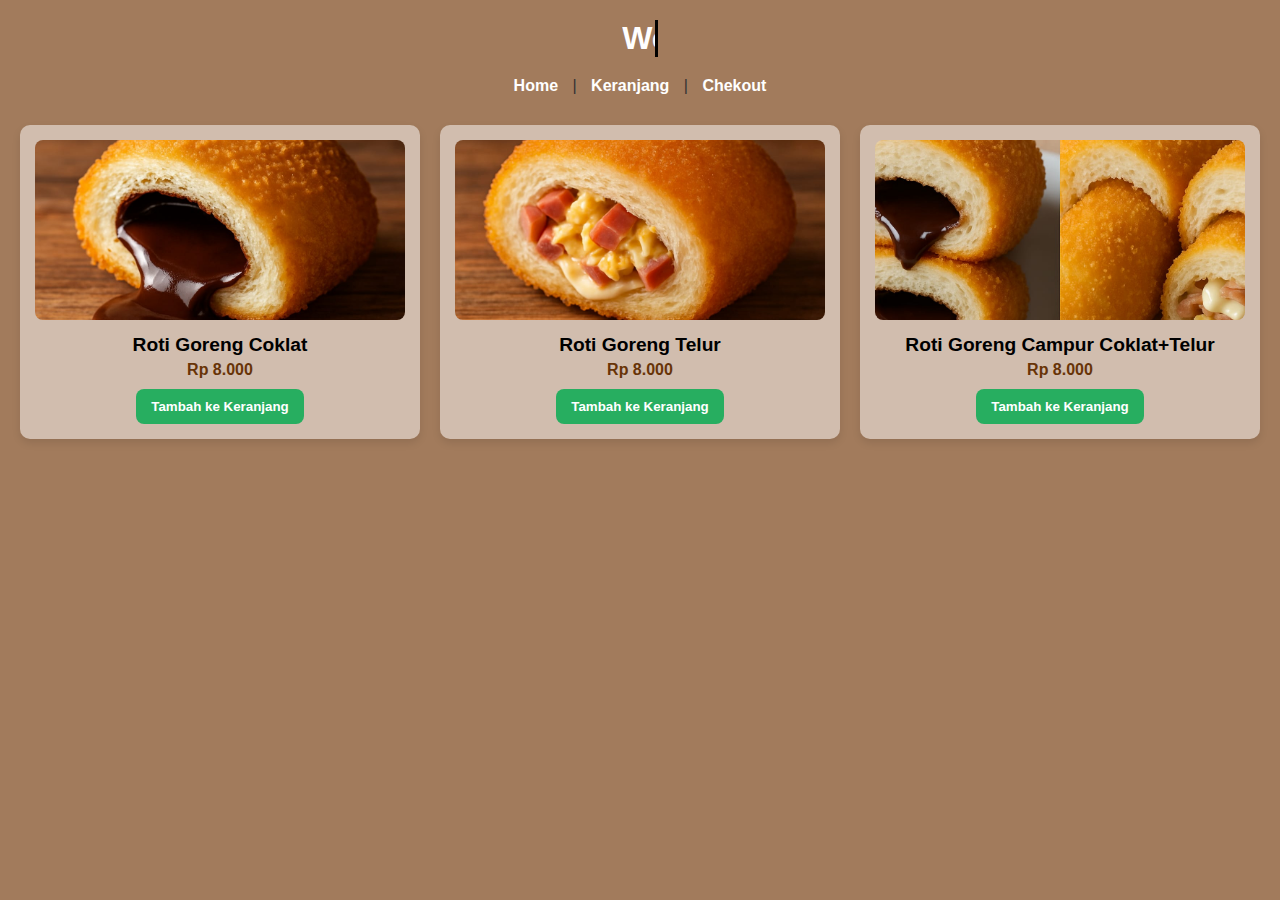
<file: index.html>
<!DOCTYPE html>
<html lang="id">
<head>
    <meta charset="UTF-8">
    <meta name="viewport" content="width=device-width, initial-scale=1.0">
    <title>Toko GoRoti</title>
    <link rel="icon" href="images/logo.jpeg" type="image/jpeg">
    <link rel="stylesheet" href="css/style.css">
</head>
<body>
<header>    
    <h1 class="typing">Welcome To GoRoti!!</h1>
</header>
<nav >
    <a class="underline-hover" href="index.html">Home</a> |
    <a class="underline-hover" href="cart.html">Keranjang</a> |
    <a class="underline-hover" href="chekout.html">Chekout</a>
</nav>

<main>
    <section id="product-list">
        <!-- Contoh Produk -->
        <div class="product">
            <img src="images/coklat.jpeg" alt="Roti Goreng Coklat">
            <h3>Roti Goreng Coklat</h3>
            <p>Rp 8.000</p>
            <button onclick="addToCart('Roti Goreng Coklat', 8000)">Tambah ke Keranjang</button>
        </div>

        <div class="product">
            <img src="images/telor.jpeg" alt="Roti Goreng Telur">
            <h3>Roti Goreng Telur</h3>
            <p>Rp 8.000</p>
            <button onclick="addToCart('Roti Goreng Telur', 8000)">Tambah ke Keranjang</button>
        </div>

        <!-- <div class="product">
            <img src="images/radit.jpeg" alt="Iler Goreng">
            <h3>Iler Goreng</h3>
            <p>Rp 2.000.000</p>
            <button onclick="addToCart('Iler Goreng', 2000000)">Tambah ke Keranjang</button>
        </div> -->

        <div class="product">
            <img src="images/campur.jpeg" alt="Roti Goreng Campur Coklat+Telur">
            <h3>Roti Goreng Campur Coklat+Telur</h3>
            <p>Rp 8.000</p>
            <button onclick="addToCart('Roti Goreng Campur Coklat+Telur', 8000)">Tambah ke Keranjang</button>
        </div>

        <!-- <div class="product">
            <img src="images/nasigoreng.jpg" alt="Nasi Goreng">
            <h3>Nasi Goreng</h3>
            <p>Rp 20.000</p>
            <button onclick="addToCart('Nasi Goreng', 20000)">Tambah ke Keranjang</button>
        </div>

        <div class="product">
            <img src="images/es_teh.jpg" alt="Es Teh Manis">
            <h3>Es Teh Manis</h3>
            <p>Rp 5.000</p>
            <button onclick="addToCart('Es Teh Manis', 5000)">Tambah ke Keranjang</button>
        </div> -->
        <!-- Tambahkan produk lain di sini -->
    </section>
</main>

<script src="js/script.js"></script>
</body>
</html>
</file>
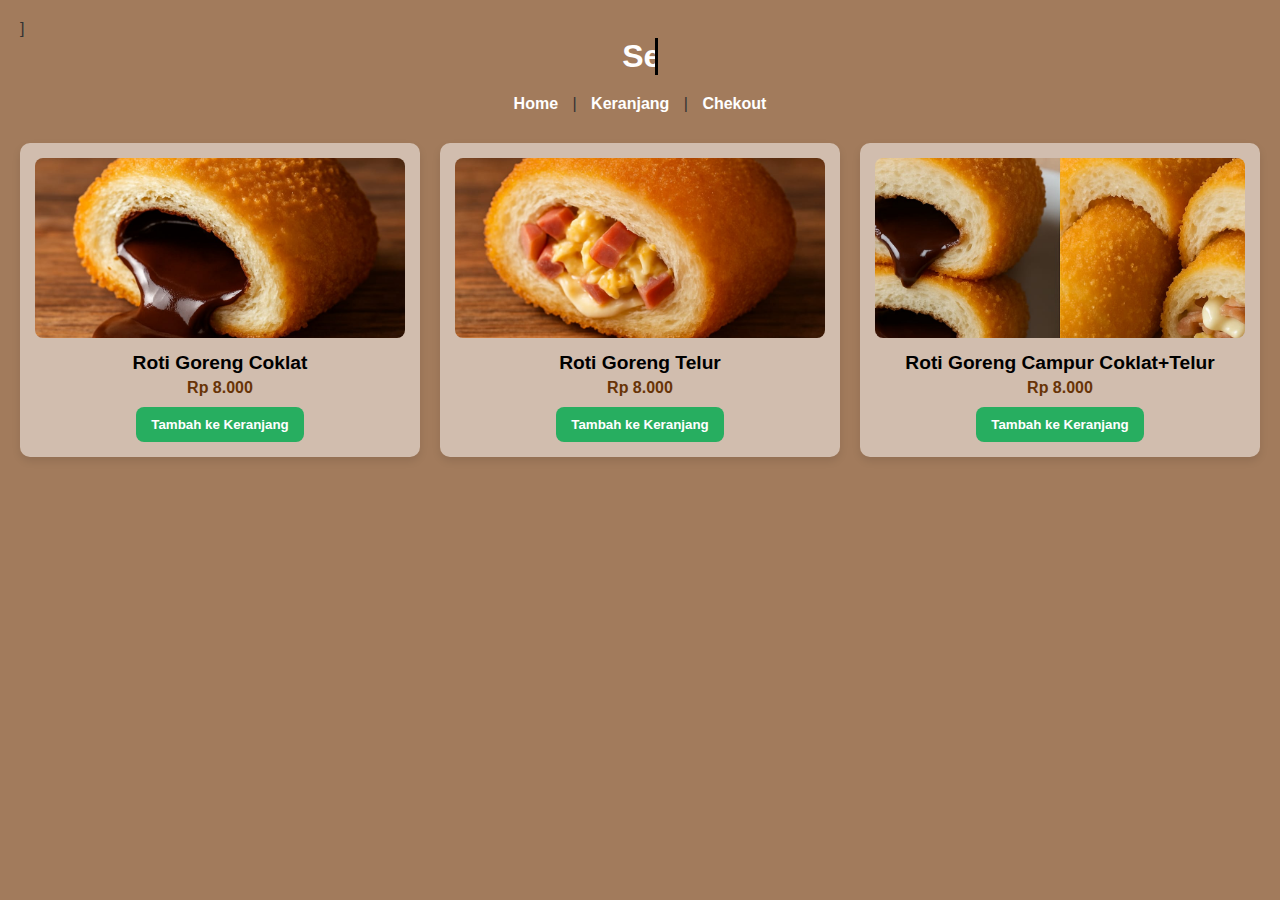
<file: index.HTML>
<!DOCTYPE html>
<html lang="id">
<head>
    <meta charset="UTF-8">
    <meta name="viewport" content="width=device-width, initial-scale=1.0">
    <title>Toko GoRoti</title>
    <link rel="icon" href="images/logo.jpeg" type="image/jpeg">
    <link rel="stylesheet" href="css/style.css">]
</head>
<body>

<header>    
    <h1 class="typing">Selamat Datang di Toko GoRoti!!</h1>
</header>
<nav >
    <a class="underline-hover" href="index.html">Home</a> |
    <a class="underline-hover" href="cart.html">Keranjang</a> |
    <a class="underline-hover" href="chekout.html">Chekout</a>
</nav>

<main>
    <section id="product-list">
        <!-- Contoh Produk -->
        <div class="product">
            <img src="images/coklat.jpeg" alt="Roti Goreng Coklat">
            <h3>Roti Goreng Coklat</h3>
            <p>Rp 8.000</p>
            <button onclick="addToCart('Roti Goreng Coklat', 8000)">Tambah ke Keranjang</button>
        </div>

        <div class="product">
            <img src="images/telor.jpeg" alt="Roti Goreng Telur">
            <h3>Roti Goreng Telur</h3>
            <p>Rp 8.000</p>
            <button onclick="addToCart('Roti Goreng Telur', 8000)">Tambah ke Keranjang</button>
        </div>

        <!-- <div class="product">
            <img src="images/radit.jpeg" alt="Iler Goreng">
            <h3>Iler Goreng</h3>
            <p>Rp 2.000.000</p>
            <button onclick="addToCart('Iler Goreng', 2000000)">Tambah ke Keranjang</button>
        </div> -->

        <div class="product">
            <img src="images/campur.jpeg" alt="Roti Goreng Campur Coklat+Telur">
            <h3>Roti Goreng Campur Coklat+Telur</h3>
            <p>Rp 8.000</p>
            <button onclick="addToCart('Roti Goreng Campur Coklat+Telur', 8000)">Tambah ke Keranjang</button>
        </div>

        <!-- <div class="product">
            <img src="images/nasigoreng.jpg" alt="Nasi Goreng">
            <h3>Nasi Goreng</h3>
            <p>Rp 20.000</p>
            <button onclick="addToCart('Nasi Goreng', 20000)">Tambah ke Keranjang</button>
        </div>

        <div class="product">
            <img src="images/es_teh.jpg" alt="Es Teh Manis">
            <h3>Es Teh Manis</h3>
            <p>Rp 5.000</p>
            <button onclick="addToCart('Es Teh Manis', 5000)">Tambah ke Keranjang</button>
        </div> -->
        <!-- Tambahkan produk lain di sini -->
    </section>
</main>

<script src="js/script.js"></script>
</body>
</html>
</file>
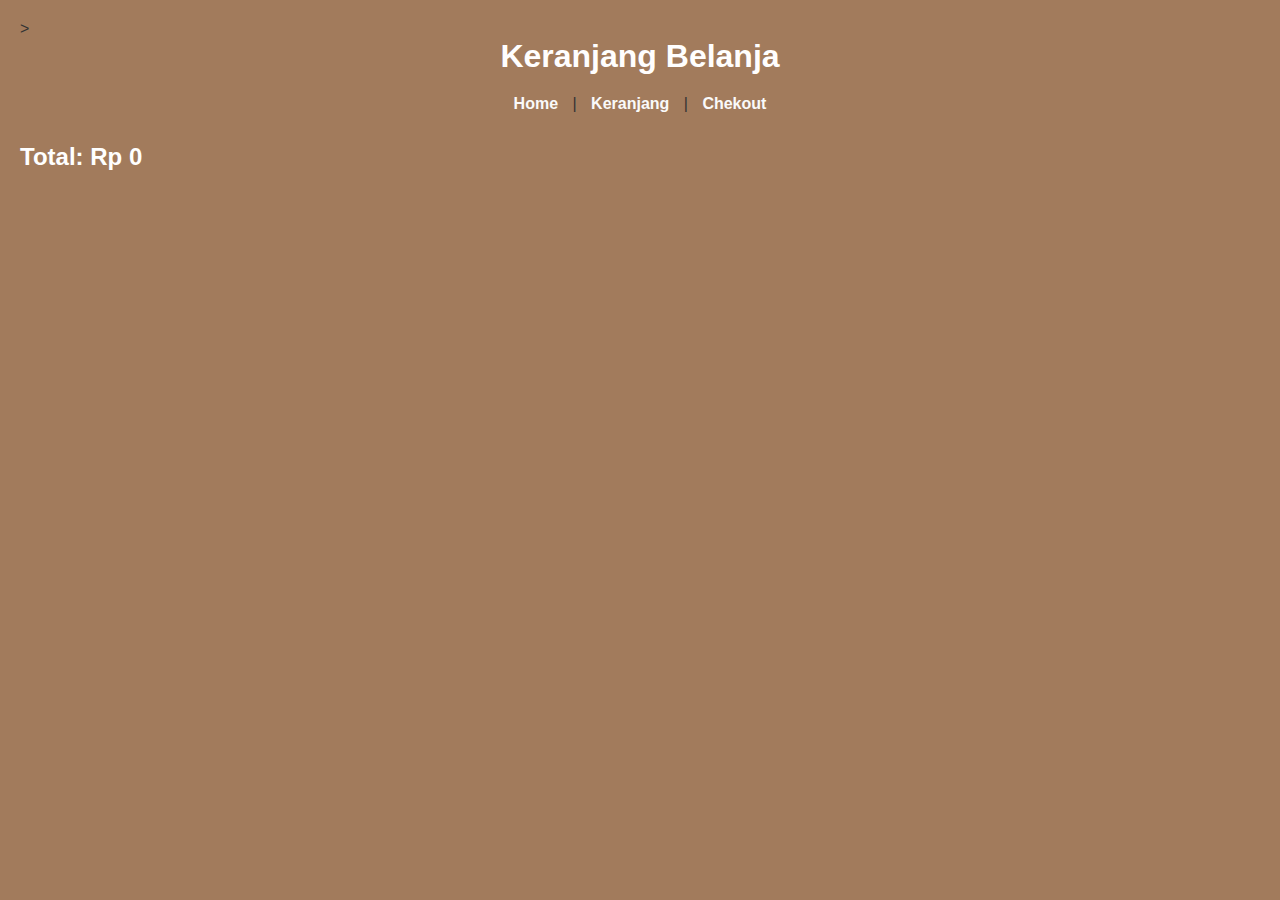
<file: cart.html>
<!DOCTYPE html>
<html lang="id">
<head>
    <meta charset="UTF-8">
    <meta name="viewport" content="width=device-width, initial-scale=1.0">
    <title>Keranjang Belanja</title>
    <link rel="icon" href="images/logo.jpeg" type="image/jpeg">
    <link rel="stylesheet" href="css/style.css">
</head>
<body>
    >

    <header>
        <h1>Keranjang Belanja</h1>
    </header>
    <nav>
        <a href="index.html">Home</a> |
        <a href="cart.html">Keranjang</a> |
        <a href="chekout.html">Chekout</a>
    </nav>

<main>
    <section id="cart-items">
        <!-- Produk di keranjang akan tampil di sini -->
    </section>
    <h2 class="tulisan">Total: <span id="total-price">Rp 0</span></h2>
</main>

<script src="js/script.js"></script>
<script>
    showCart();
</script>

</body>
</html>
</file>
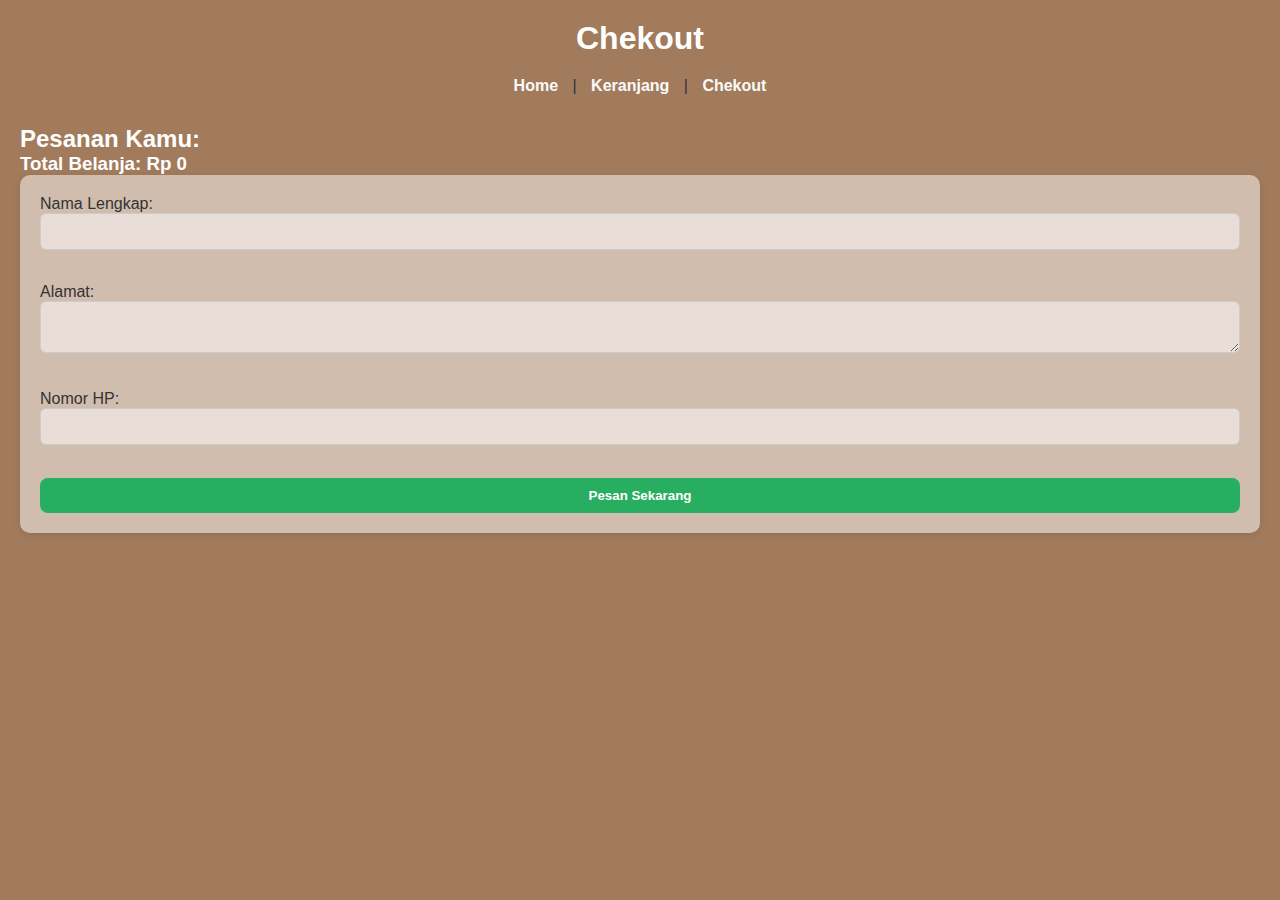
<file: chekout.html>
<!DOCTYPE html>
<html lang="id">
<head>
    <meta charset="UTF-8">
    <meta name="viewport" content="width=device-width, initial-scale=1.0">
    <title>Checkout</title>
    <link rel="icon" href="images/logo.jpeg" type="image/jpeg">
    <link rel="stylesheet" href="css/style.css">
</head>
<body>
    <header>
        <h1 class="">Chekout</h1>
    </header>
    <nav>
        <a href="index.html">Home</a> |
        <a href="cart.html">Keranjang</a> |
        <a href="chekout.html">Chekout</a>
    </nav>

<main>
    <section class="tulisan" id="order-summary">
        <!-- Pesanan dari keranjang akan ditampilkan di sini -->
      </section>
    <form id="checkout-form" onsubmit="submitOrder(event)">
        <label>Nama Lengkap:</label><br>
        <input type="text" id="name" required><br><br>

        <label>Alamat:</label><br>
        <textarea id="address" required></textarea><br><br>

        <label>Nomor HP:</label><br>
        <input type="tel" id="phone" required><br><br>

        <button type="submit">Pesan Sekarang</button>
    </form>
</main>

<script>
    function showOrderSummary() {
        let cart = JSON.parse(localStorage.getItem('cart')) || [];
        let orderSummary = document.getElementById('order-summary');
        let total = 0;
        orderSummary.innerHTML = '<h2>Pesanan Kamu:</h2><ul>';
    
        cart.forEach(item => {
            let itemTotal = item.price * item.qty;
            orderSummary.innerHTML += `<li>${item.qty} x ${item.name} - Rp ${itemTotal}</li>`;
            total += itemTotal;
        });
    
        orderSummary.innerHTML += '</ul>';
        orderSummary.innerHTML += `<h3>Total Belanja: Rp ${total}</h3>`;
    }
    
    // Jalankan saat halaman dibuka
    if (document.getElementById('order-summary')) {
        showOrderSummary();
    }
    </script>

<script src="js/script.js"></script>
<script>
    showOrderSummary();
</script>
</body>
</html>
</file>
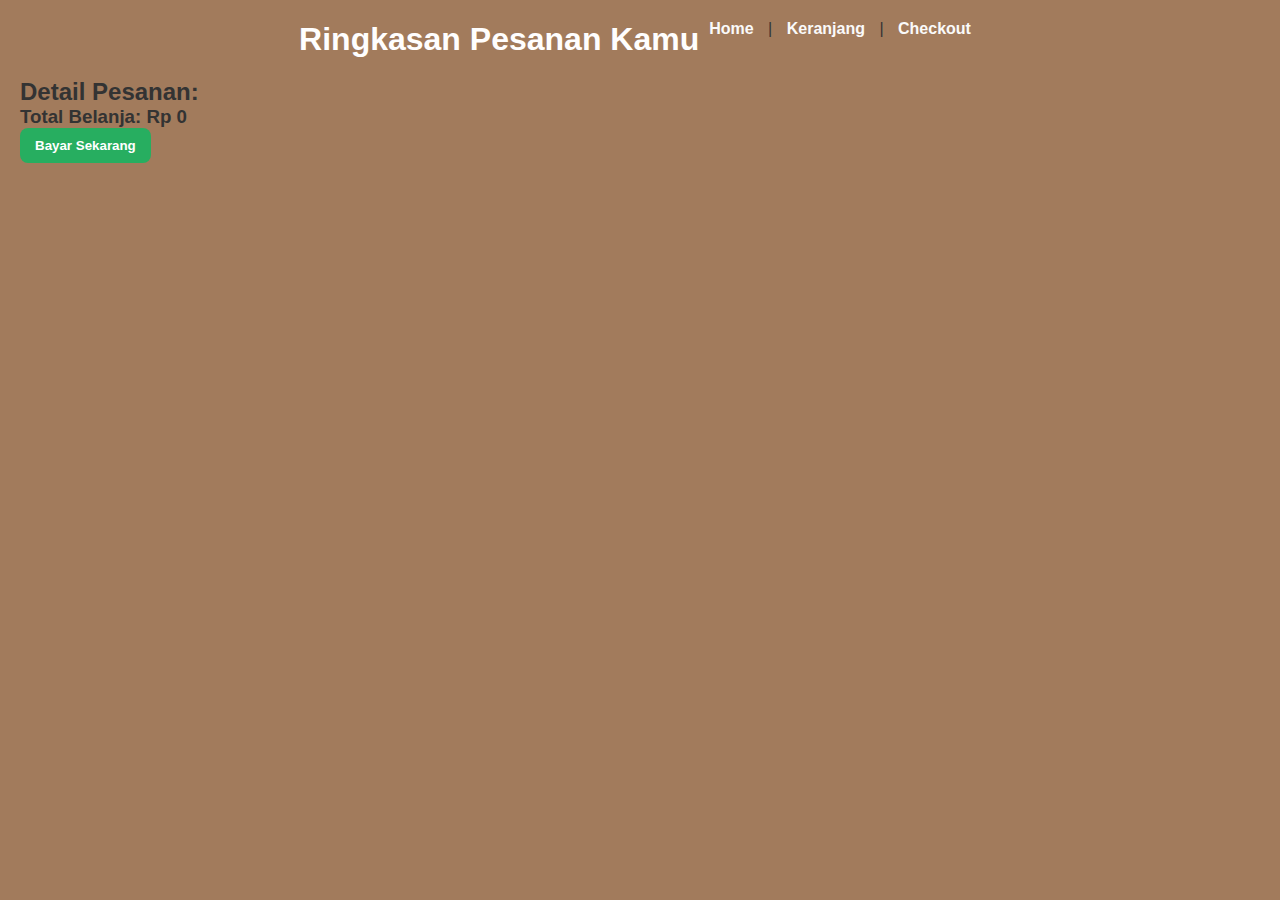
<file: snap.html>
<!DOCTYPE html>
<html lang="id">
<head>
  <meta charset="UTF-8">
  <meta name="viewport" content="width=device-width, initial-scale=1">
  <title>Ringkasan Pembayaran</title>
  <link rel="icon" href="images/logo.jpeg" type="image/jpeg">
  <link rel="stylesheet" href="css/style.css">
</head>
<body>

<header>
  <h1>Ringkasan Pesanan Kamu</h1>
  <nav>
    <a href="index.html">Home</a> |
    <a href="cart.html">Keranjang</a> |
    <a href="checkout.html">Checkout</a>
  </nav>
</header>

<main>
  <section id="snap-summary">
    <!-- List order dari keranjang akan ditampilkan di sini -->
  </section>

  <button id="pay-button" onclick="payNow()">Bayar Sekarang</button>
</main>

<script src="js/script.js"></script>
<script>
  showSnapSummary(); // Panggil saat halaman dibuka

  function showSnapSummary() {
    let cart = JSON.parse(localStorage.getItem('cart')) || [];
    let snapSummary = document.getElementById('snap-summary');
    let total = 0;
    snapSummary.innerHTML = '<h2>Detail Pesanan:</h2><ul>';

    cart.forEach(item => {
      let itemTotal = item.price * item.qty;
      snapSummary.innerHTML += `<li>${item.qty} x ${item.name} - Rp ${itemTotal}</li>`;
      total += itemTotal;
    });

    snapSummary.innerHTML += '</ul>';
    snapSummary.innerHTML += `<h3>Total Belanja: Rp ${total}</h3>`;
  }

  function payNow() {
    alert('Pembayaran berhasil! Terima kasih telah berbelanja.');
    localStorage.removeItem('cart');
    window.location.href = 'index.html';
  }
</script>

</body>
</html>
</file>
<file: css/style.css>
/* body {
    font-family: Arial, sans-serif;
    padding: 20px;
    background-color: rgb(0, 0, 0);
}

header {
    text-align: center;
    margin-bottom: 20px;
}

nav a {
    margin: 0 10px;
}

.product, .cart-item {
    border: 1px solid #ddd;
    padding: 10px;
    margin: 10px;
    display: inline-block;
    width: 200px;
    text-align: center;
}

.product img {
    width: 100%;
    height: 150px;
    object-fit: cover;
} */

/* Reset dasar */
* {
    margin: 0;
    padding: 0;
    box-sizing: border-box;
}

body {
    font-family: 'Poppins', sans-serif;
    background-size: cover;
    background-position: center;
    background-repeat: no-repeat;
    background-color:#A27B5C;
    color: #333;
    padding: 20px;
}

.typing {
    width: 2ch;
    animation: typing 3s steps(20) infinite, blink 0.7s step-end infinite;
    white-space: nowrap;
    overflow: hidden;
    border-right: 3px solid black;
    /* font-family: monospace;
    font-size: 24px; */
    
}

@keyframes typing {
    form {width: 0ch}
    to {width: 15ch}
}

@keyframes blink{
    from, to {border-color: transparent;}
    50% {border-color: rgb(245, 243, 243);}
}

/* Header */
header {
    text-align: center;
    margin-bottom: 10px;
    display: flex;
    justify-content: center;
    align-items: center;
}

header h1 {
    font-size: 2rem;
    margin-bottom: 10px;
    color: #fffefe;
    
}

nav {
    text-align: center;
    margin-bottom: 30px;
}

nav a {
    margin: 0 10px;
    text-decoration: none;
    color: #fafafa;
    font-weight: bold;
    /* background-color: #2250e6;
    border-radius: 5px;
    padding: 5px; */
}

nav a:hover {
    color: #ffffff;
    /* background-color: #000000; */
}

/* Produk Grid */
#product-list {
    display: grid;
    grid-template-columns: repeat(auto-fit, minmax(250px, 1fr));
    gap: 20px;
}

.product {
    /* background: transparent; */
    /* backdrop-filter: blur(255,255,255, 1); */
    background-color: rgba(255, 255, 255, 0.5);
    border-radius: 10px;
    padding: 15px;
    text-align: center;
    box-shadow: 0 4px 8px rgba(0,0,0,0.1);
    transition: 0.3s;
}

.product:hover {
    transform: translateY(-5px);
}

.product img {
    width: 100%;
    height: 180px;
    object-fit: cover;
    border-radius: 8px;
    margin-bottom: 10px;
}

.product h3 {
    font-size: 1.2rem;
    margin-bottom: 5px;
    color: #000000;
}

.product p {
    margin-bottom: 10px;
    font-weight: bold;
    color: #683407;
}

.product input[type="number"] {
    width: 60px;
    margin-bottom: 10px;
    padding: 5px;
}

/* Tombol */
button {
    background-color: #27ae60;
    color: white;
    padding: 10px 15px;
    border: none;
    border-radius: 8px;
    cursor: pointer;
    font-weight: bold;
    transition: 0.3s;
}

button:hover {
    background-color: #219150;
}

/* Keranjang */
.cart-item {
    background-color: rgba(255, 255, 255, 0.5);
    padding: 10px;
    margin-bottom: 10px;
    border-radius: 8px;
    box-shadow: 0 2px 5px rgba(0,0,0,0.1);
}

#cart-items {
    margin-bottom: 20px;
}

/* Checkout Form */
form {
    background-color: rgba(255, 255, 255, 0.5);
    padding: 20px;
    border-radius: 10px;
    box-shadow: 0 2px 8px rgba(0,0,0,0.1);
}

form input, form textarea {
    width: 100%;
    margin-bottom: 15px;
    padding: 10px;
    border: 1px solid #ccc;
    border-radius: 6px;
    background-color: rgba(255, 255, 255, 0.5);
}

form button {
    width: 100%;
}

/* Ringkasan Checkout */
#checkout-summary {
    margin-bottom: 20px;
    background: #fff;
    padding: 15px;
    border-radius: 10px;
    box-shadow: 0 2px 8px rgba(0,0,0,0.1);
}

.underline-hover {
    position: relative;
    display: inline-block;
    cursor: pointer;
    color: #fff;
    text-decoration: none;
    /* font-size: 24px; */
  }

  .underline-hover::after {
    content: '';
    position: absolute;
    width: 0;
    height: 2px;
    bottom: 0;
    left: 0;
    background-color: black;
    transition: width 0.3s ease;
  }

  .underline-hover:hover::after {
    width: 100%;
  }

  .tulisan {
    color: #fff;
  }
  /* .tulisin { 
    color: #fff;
  } */
</file>
